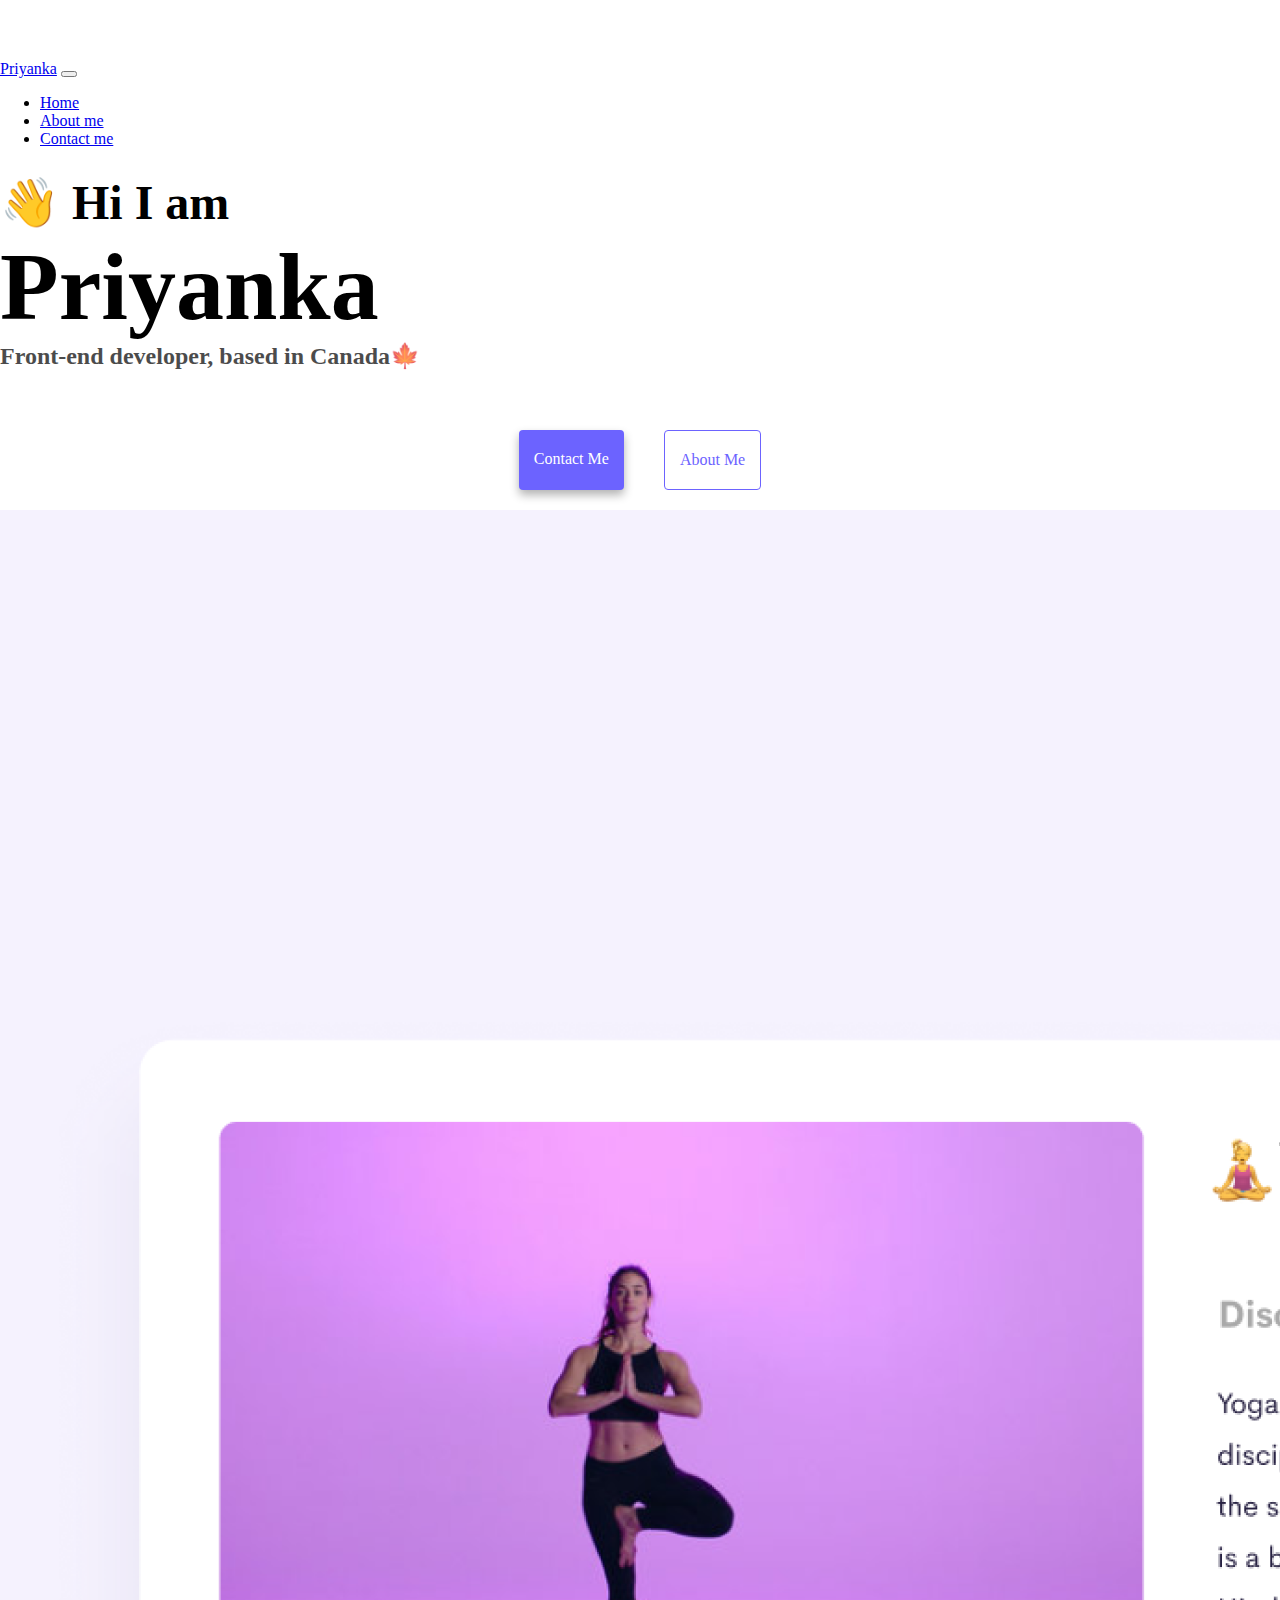
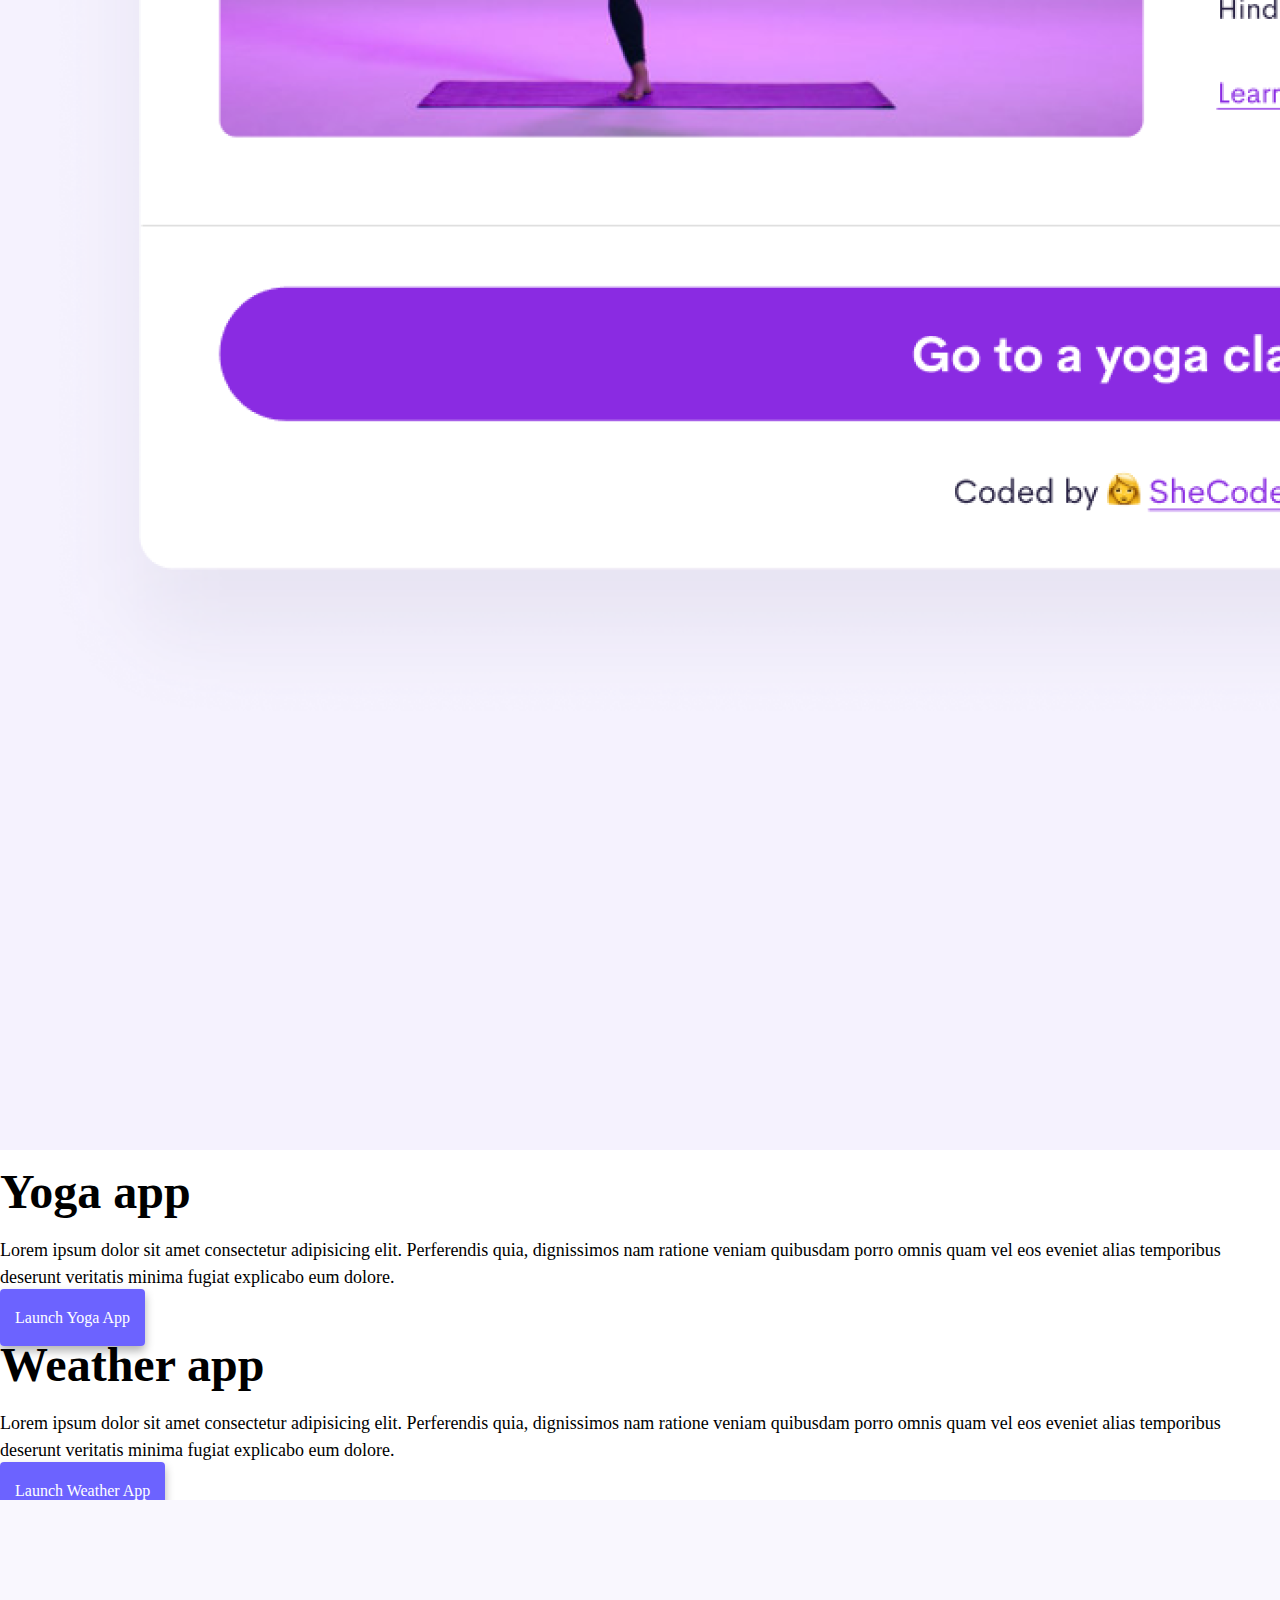
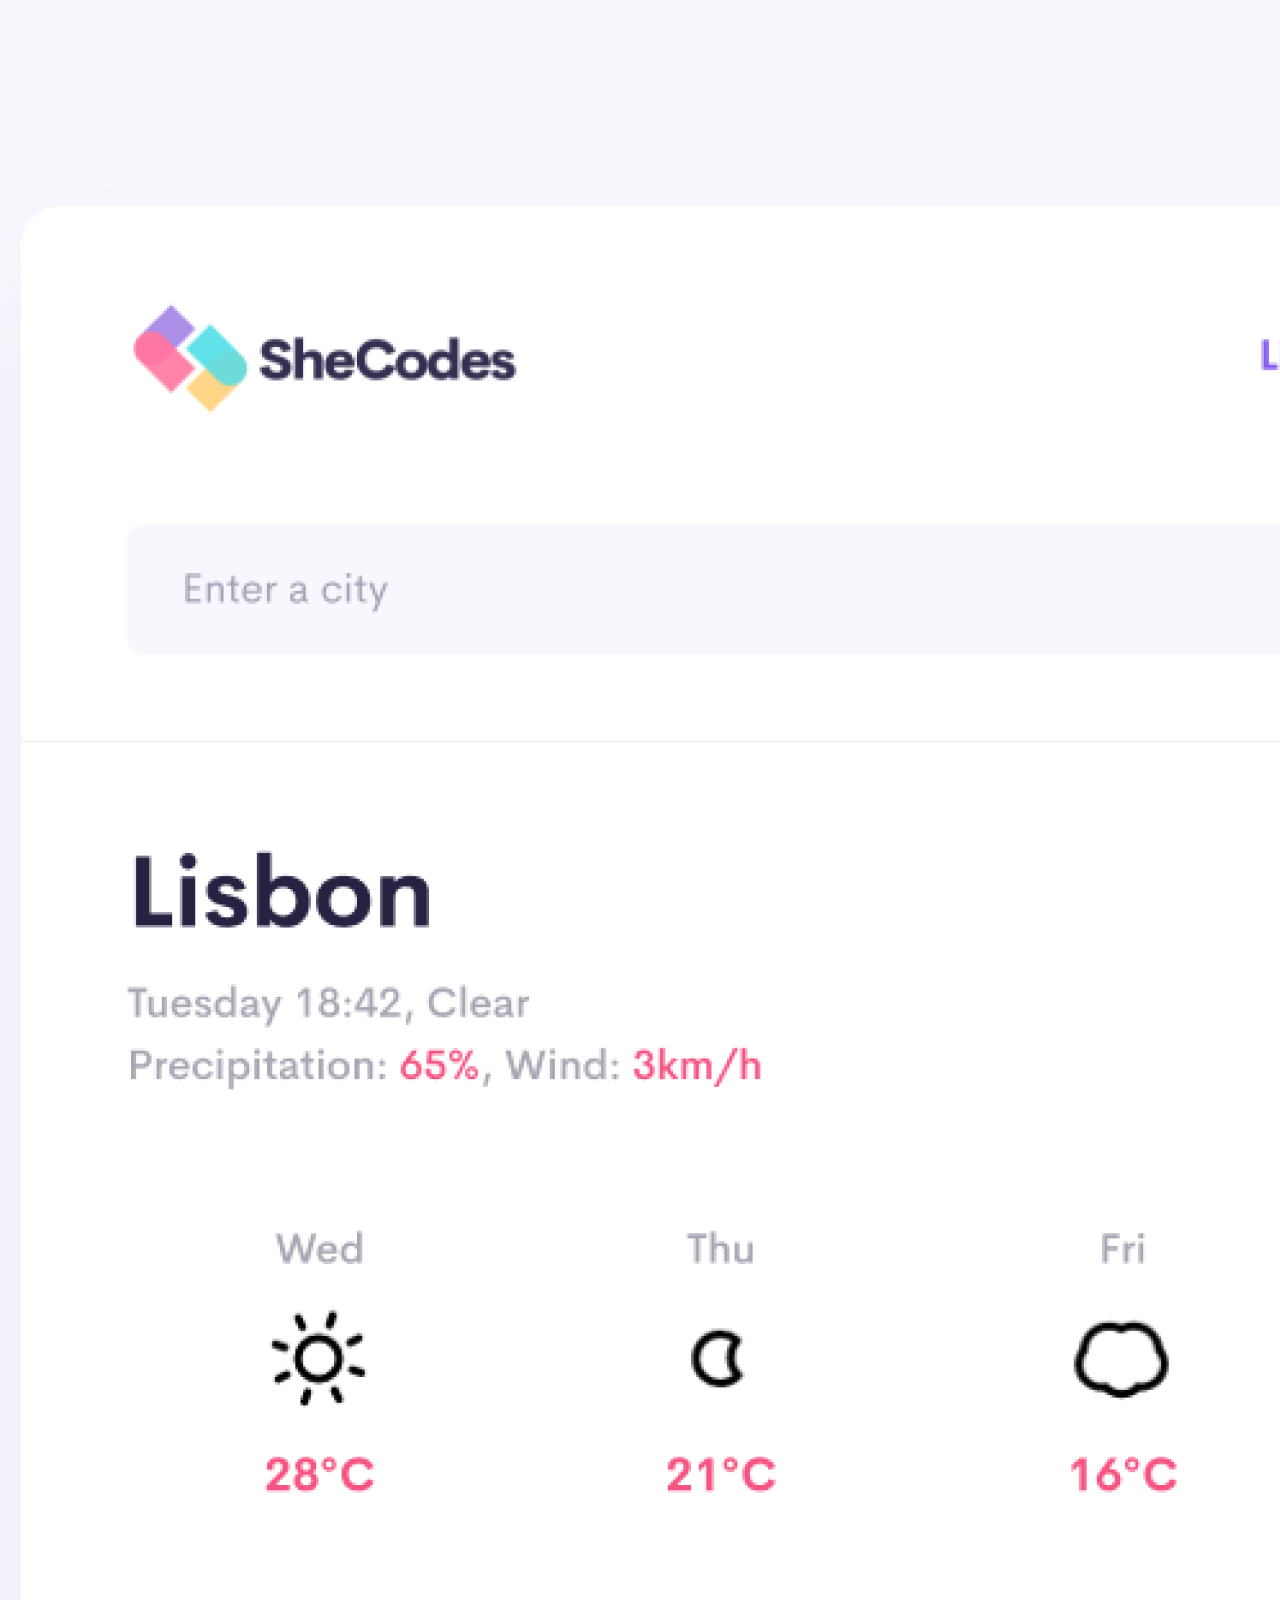
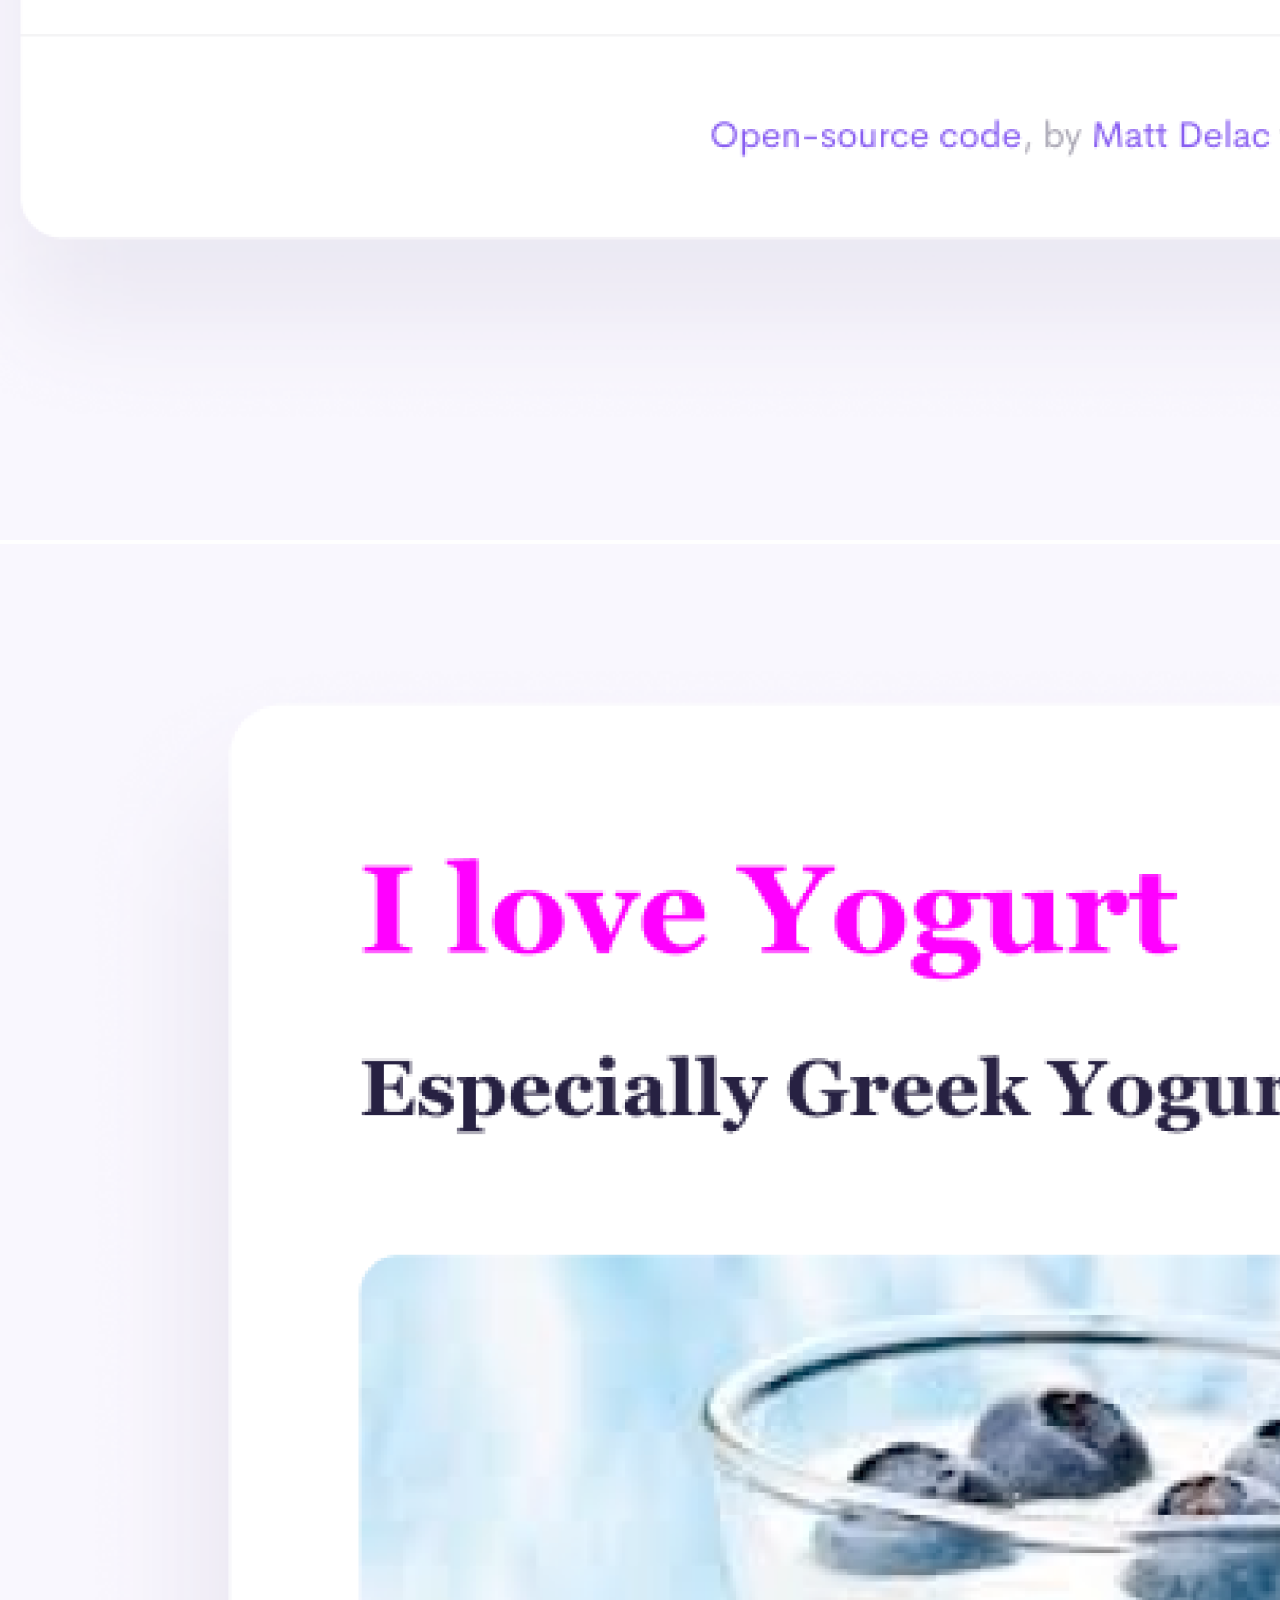
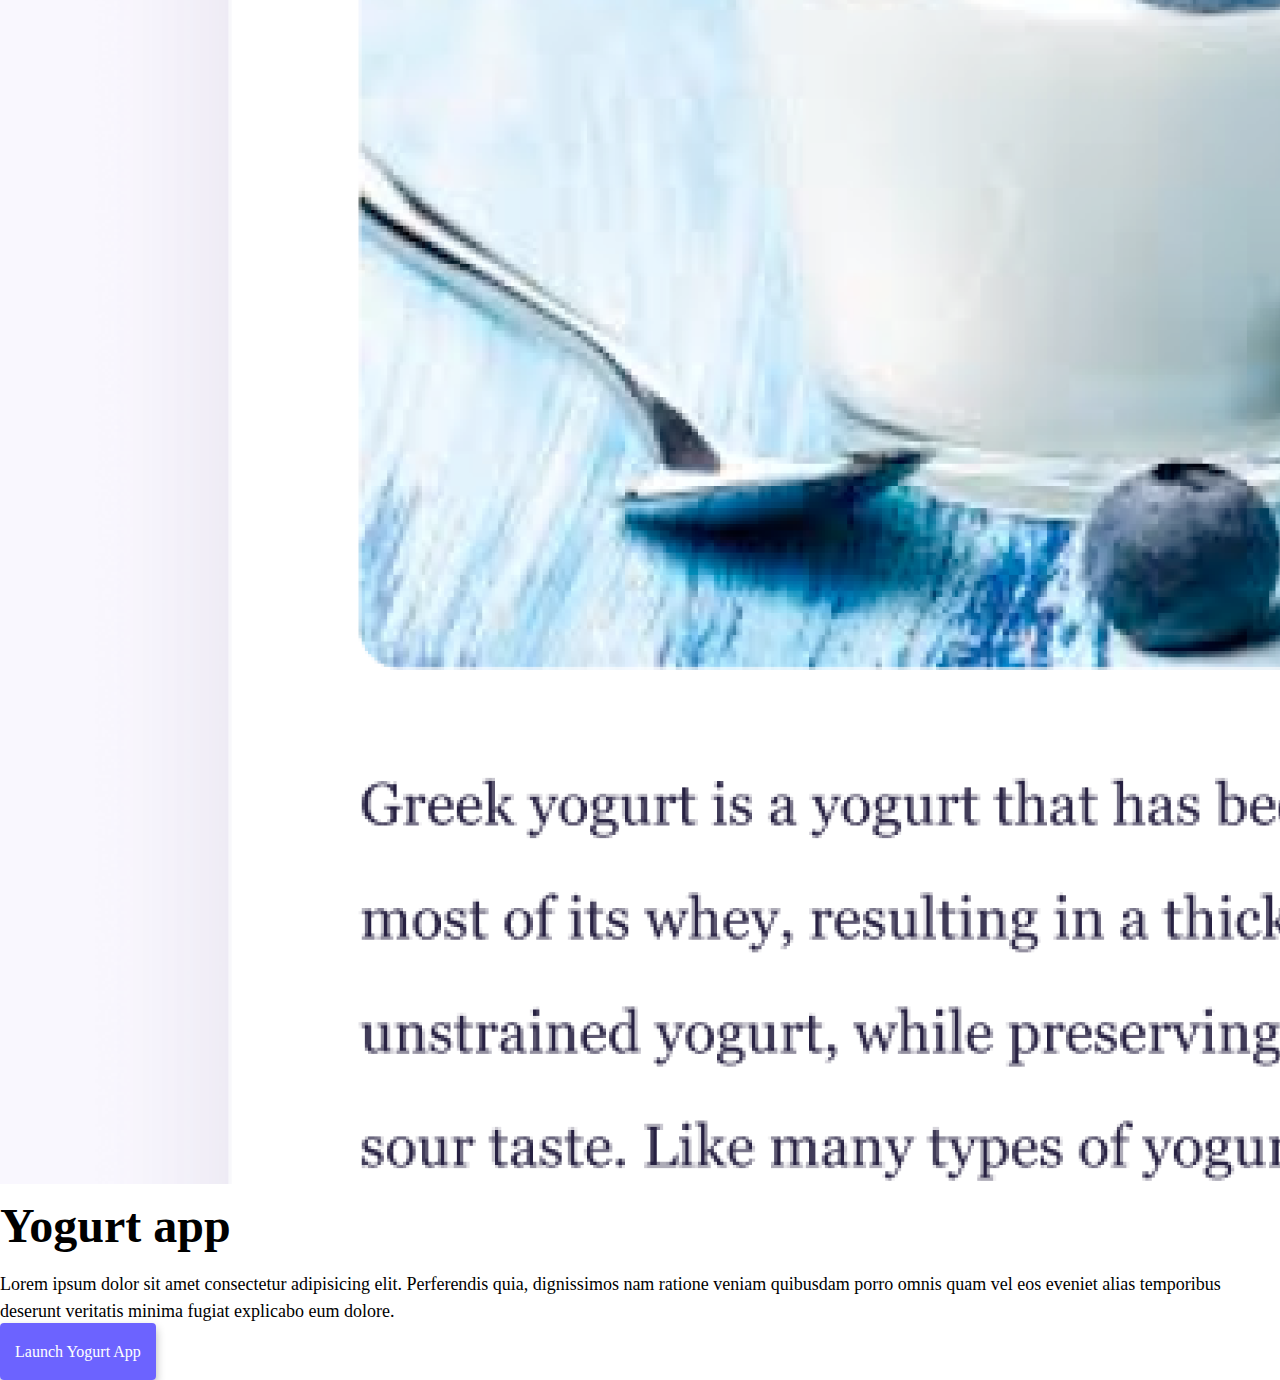
<file: index.html>
<!DOCTYPE html>
<html lang="en">
  <head>
    <meta charset="UTF-8" />
    <meta http-equiv="X-UA-Compatible" content="IE=edge" />
    <meta name="viewport" content="width=device-width, initial-scale=1.0" />
    <meta
      name="description"
      content="Priyanka is a front-end developer based in Canada, you can check out her projects here"
    />
    <title>Front-end developer - Priyanka</title>
    <link
      href="https://cdn.jsdelivr.net/npm/bootstrap@5.1.3/dist/css/bootstrap.min.css"
      rel="stylesheet"
      integrity="sha384-1BmE4kWBq78iYhFldvKuhfTAU6auU8tT94WrHftjDbrCEXSU1oBoqyl2QvZ6jIW3"
      crossorigin="anonymous"
    />
    <script
      src="https://cdn.jsdelivr.net/npm/bootstrap@5.1.3/dist/js/bootstrap.bundle.min.js"
      integrity="sha384-ka7Sk0Gln4gmtz2MlQnikT1wXgYsOg+OMhuP+IlRH9sENBO0LRn5q+8nbTov4+1p"
      crossorigin="anonymous"
    ></script>
    <link rel="stylesheet" href="/css/styles.css" />
  </head>
  <body>
    <nav class="navbar navbar-expand-lg navbar-light bg-light fixed-top p-2">
      <div class="container">
        <a class="navbar-brand" href="#">Priyanka</a>
        <button
          class="navbar-toggler"
          type="button"
          data-bs-toggle="collapse"
          data-bs-target="#navbarNav"
          aria-controls="navbarNav"
          aria-expanded="false"
          aria-label="Toggle navigation"
        >
          <span class="navbar-toggler-icon"></span>
        </button>
        <div class="collapse navbar-collapse" id="navbarNav">
          <ul class="navbar-nav">
            <li class="nav-item">
              <a class="nav-link active" aria-current="page" href="index.html"
                >Home</a
              >
            </li>
            <li class="nav-item">
              <a class="nav-link" href="about.html">About me</a>
            </li>
            <li class="nav-item">
              <a class="nav-link" href="about.html#contact">Contact me</a>
            </li>
          </ul>
        </div>
      </div>
    </nav>
    <h2 class="text-center">👋 Hi I am</h2>
    <h1 class="text-center">Priyanka</h1>
    <h3 class="text-center">Front-end developer, based in Canada🍁</h3>

    <div class="navigation-links mb-5">
      <a href="about.html#contact" class="contact-link" title="Contact Priyanka"
        >Contact me</a
      >
      <a href="about.html" class="about-link" title="About Priyanka"
        >About me</a
      >
    </div>
    <div class="container mb-5">
      <div class="row">
        <div class="col-md-6">
          <img
            src="/images/yoga.png"
            class="img-fluid rounded d-none d-sm-block"
          />
        </div>
        <div class="col-md-6">
          <h2 class="mb-3">Yoga app</h2>
          <p>
            Lorem ipsum dolor sit amet consectetur adipisicing elit. Perferendis
            quia, dignissimos nam ratione veniam quibusdam porro omnis quam vel
            eos eveniet alias temporibus deserunt veritatis minima fugiat
            explicabo eum dolore.
          </p>

          <div class="mt-5">
            <a href="#" class="button-link" title="Yoga project">
              Launch Yoga App
            </a>
          </div>
        </div>
      </div>
      <div class="row mt-5">
        <div class="col-md-6">
          <h2 class="mb-3">Weather app</h2>
          <p>
            Lorem ipsum dolor sit amet consectetur adipisicing elit. Perferendis
            quia, dignissimos nam ratione veniam quibusdam porro omnis quam vel
            eos eveniet alias temporibus deserunt veritatis minima fugiat
            explicabo eum dolore.
          </p>
          <div class="mt-5">
            <a href="#" class="button-link" title="Weather project"
              >Launch Weather App</a
            >
          </div>
        </div>
        <div class="col-md-6">
          <img
            src="/images/weather.png"
            class="img-fluid rounded d-none d-sm-block"
          />
        </div>
      </div>
      <div class="row mt-5">
        <div class="col-md-6">
          <img
            src="/images/yogurt.png"
            class="img-fluid rounded d-none d-sm-block"
          />
        </div>
        <div class="col-md-6">
          <h2 class="mb-3">Yogurt app</h2>
          <p>
            Lorem ipsum dolor sit amet consectetur adipisicing elit. Perferendis
            quia, dignissimos nam ratione veniam quibusdam porro omnis quam vel
            eos eveniet alias temporibus deserunt veritatis minima fugiat
            explicabo eum dolore.
          </p>
          <div class="mt-5">
            <a href="#" class="button-link" title="Yogurt project"
              >Launch Yogurt app</a
            >
          </div>
        </div>
      </div>
    </div>
  </body>
</html>
</file>
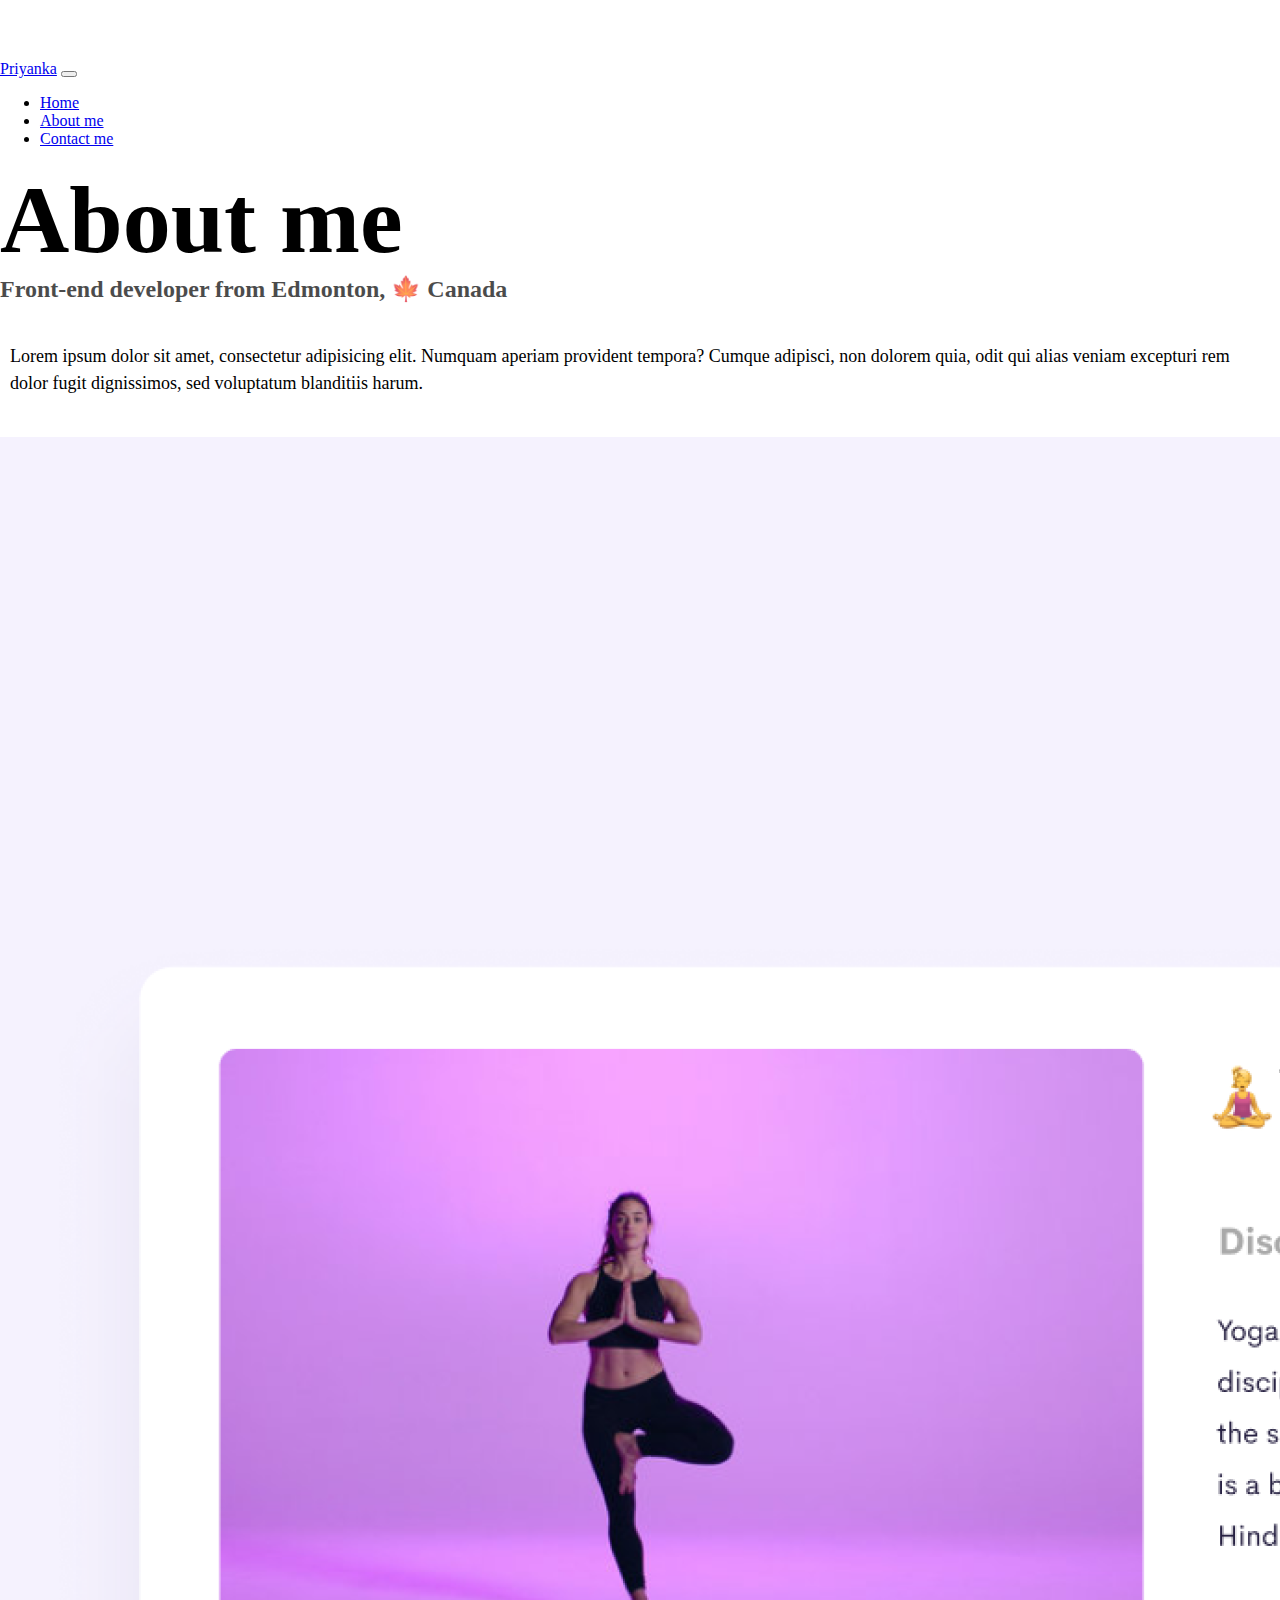
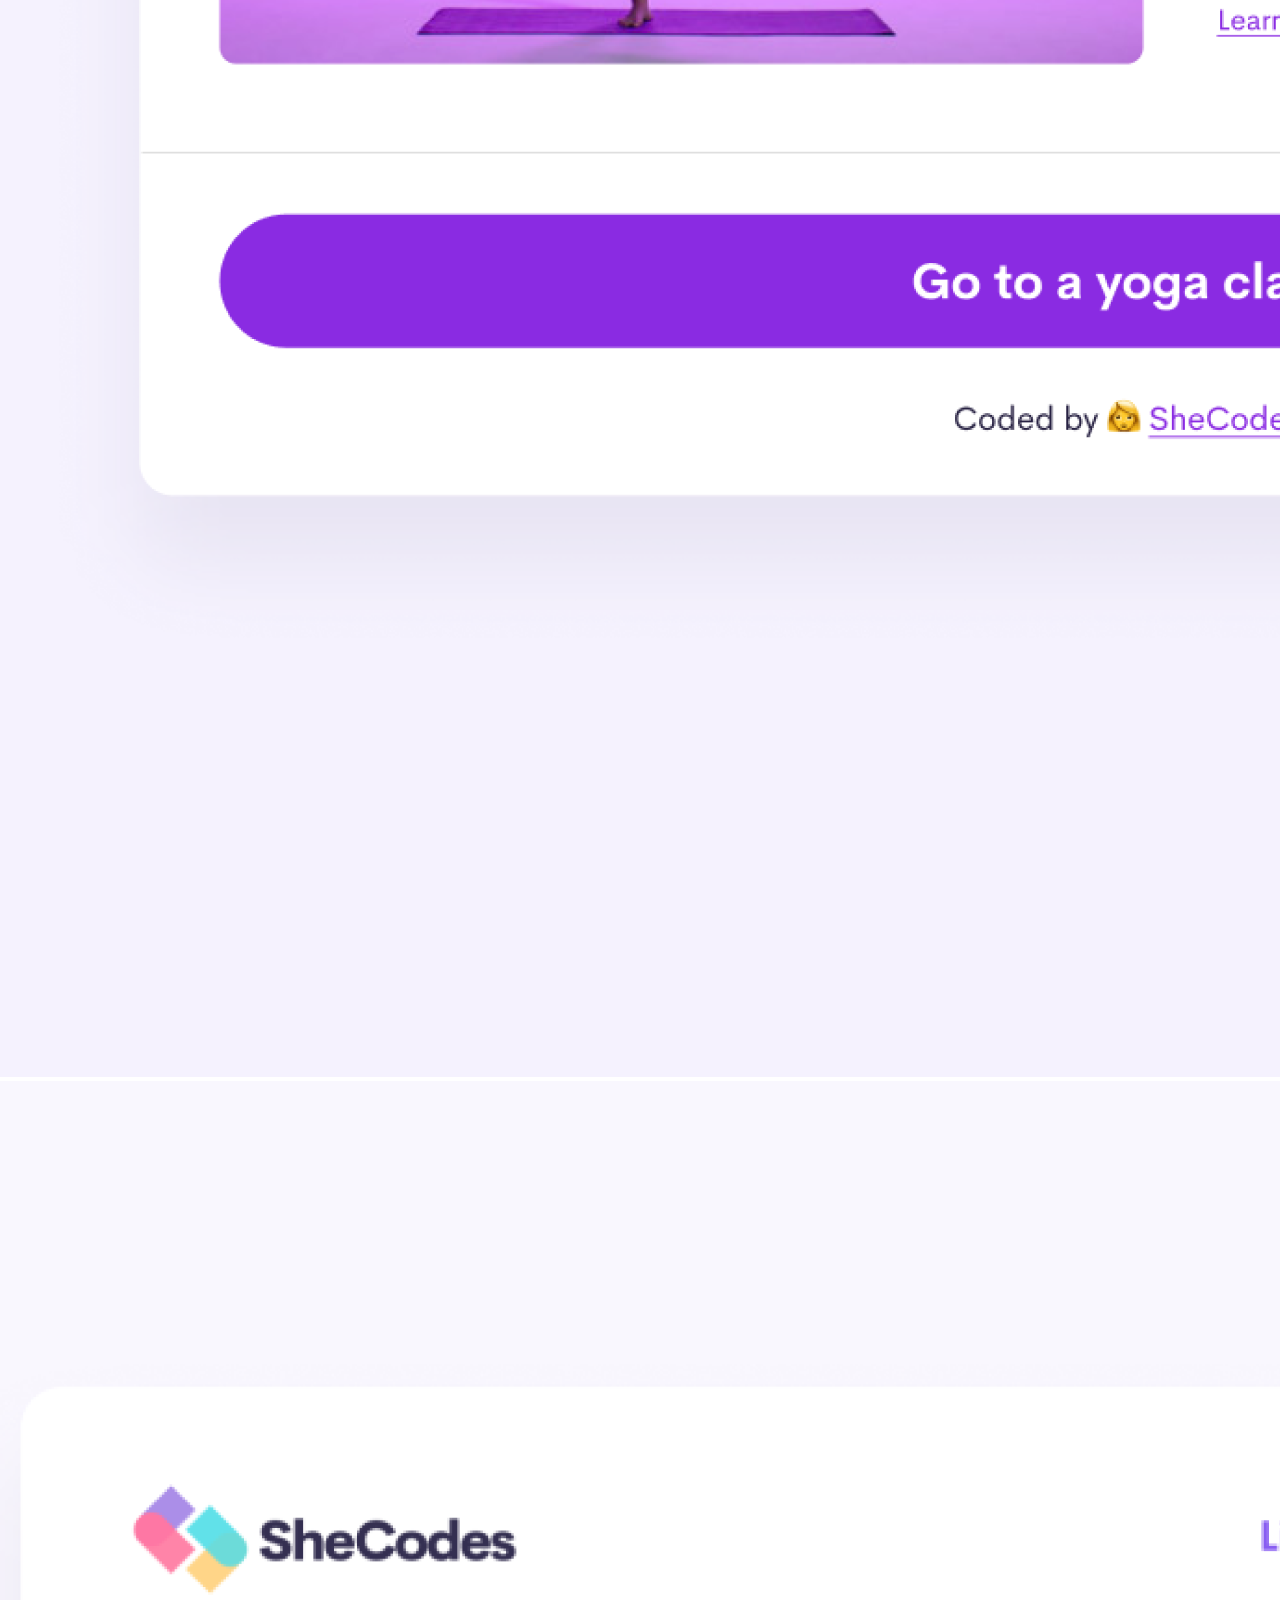
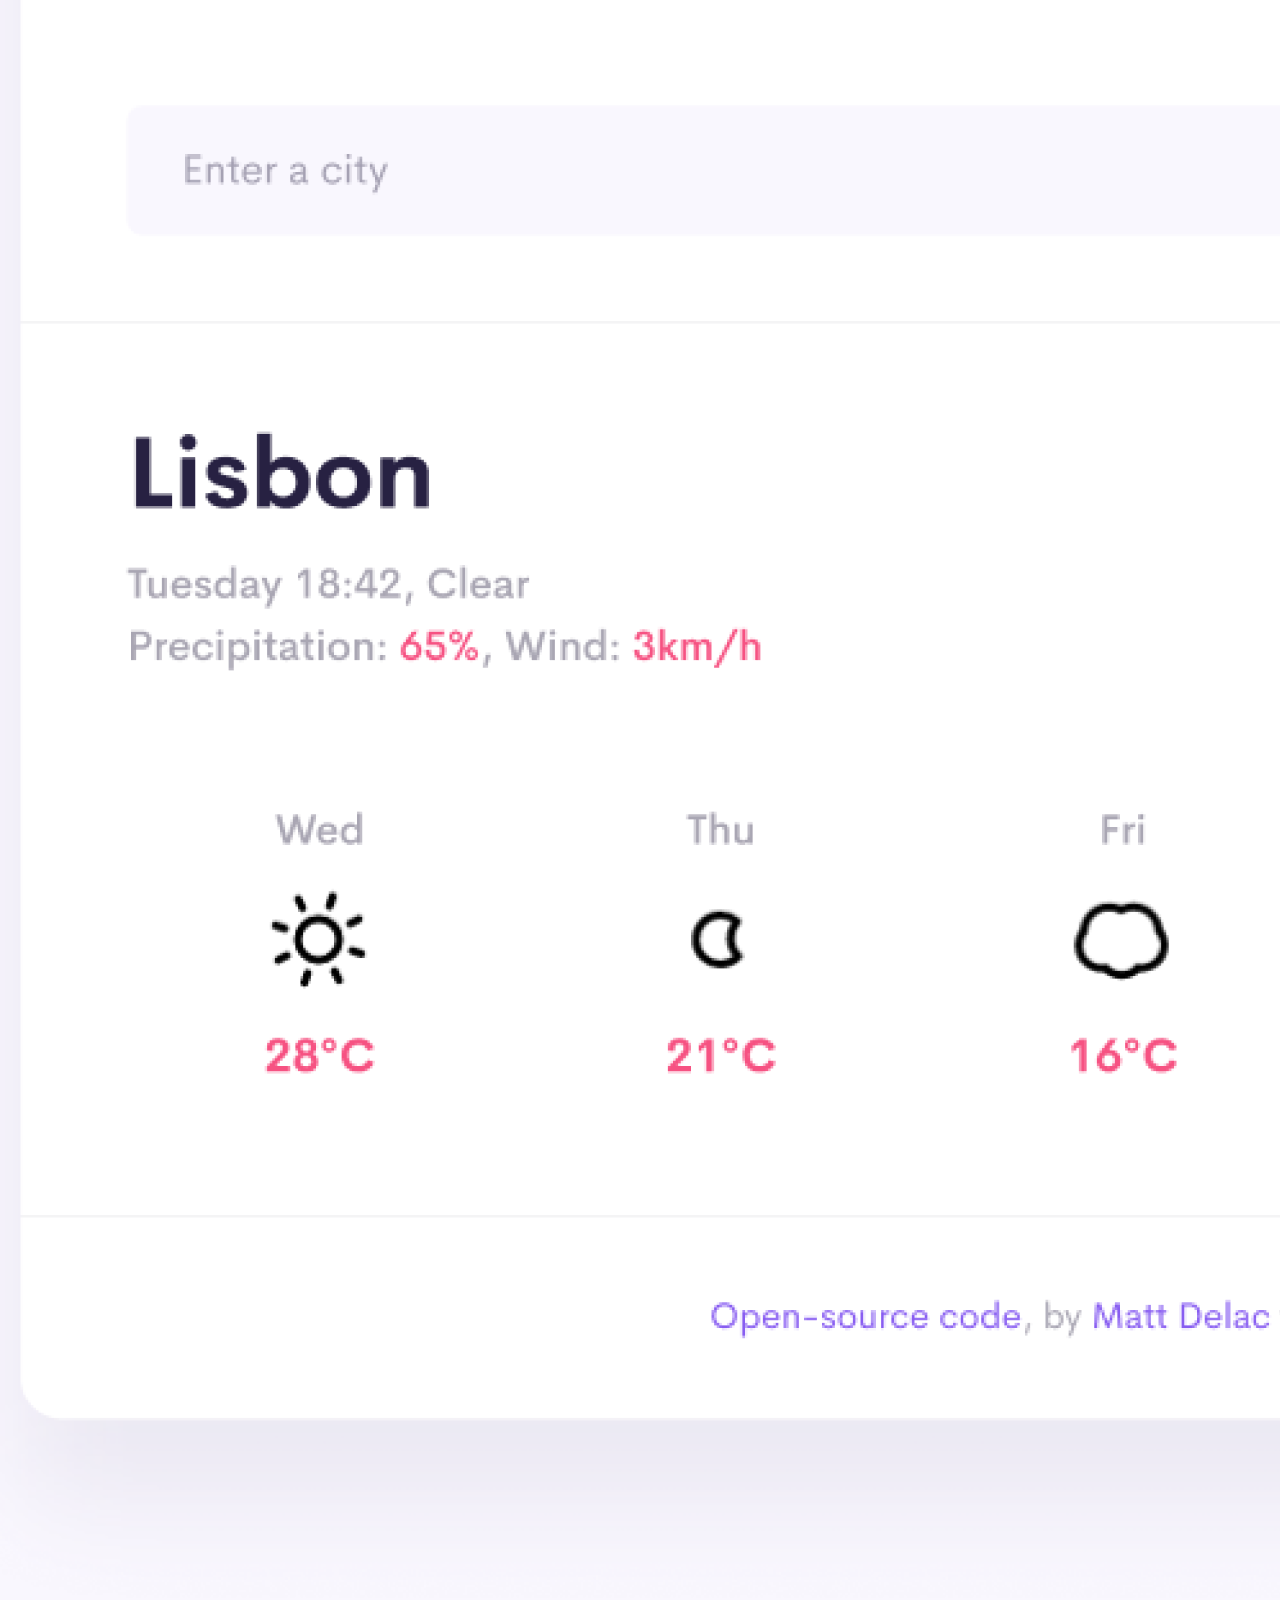
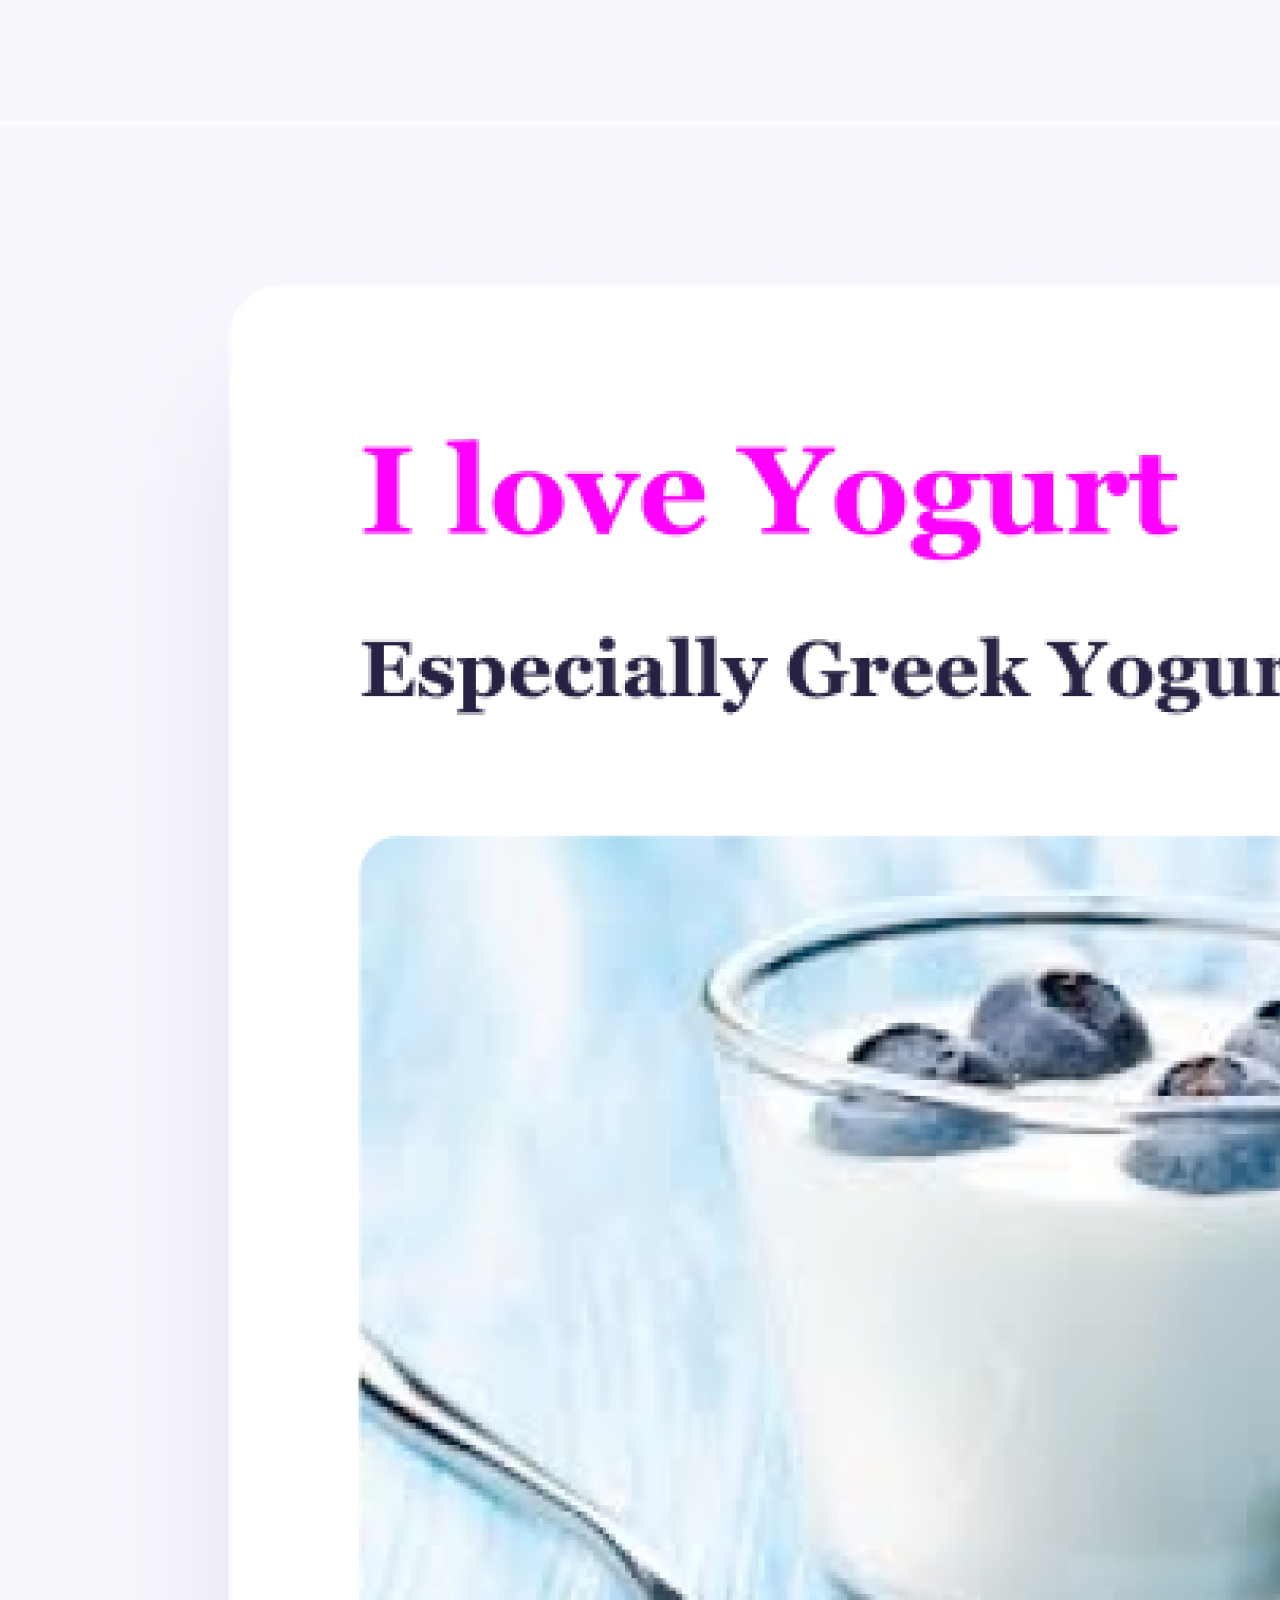
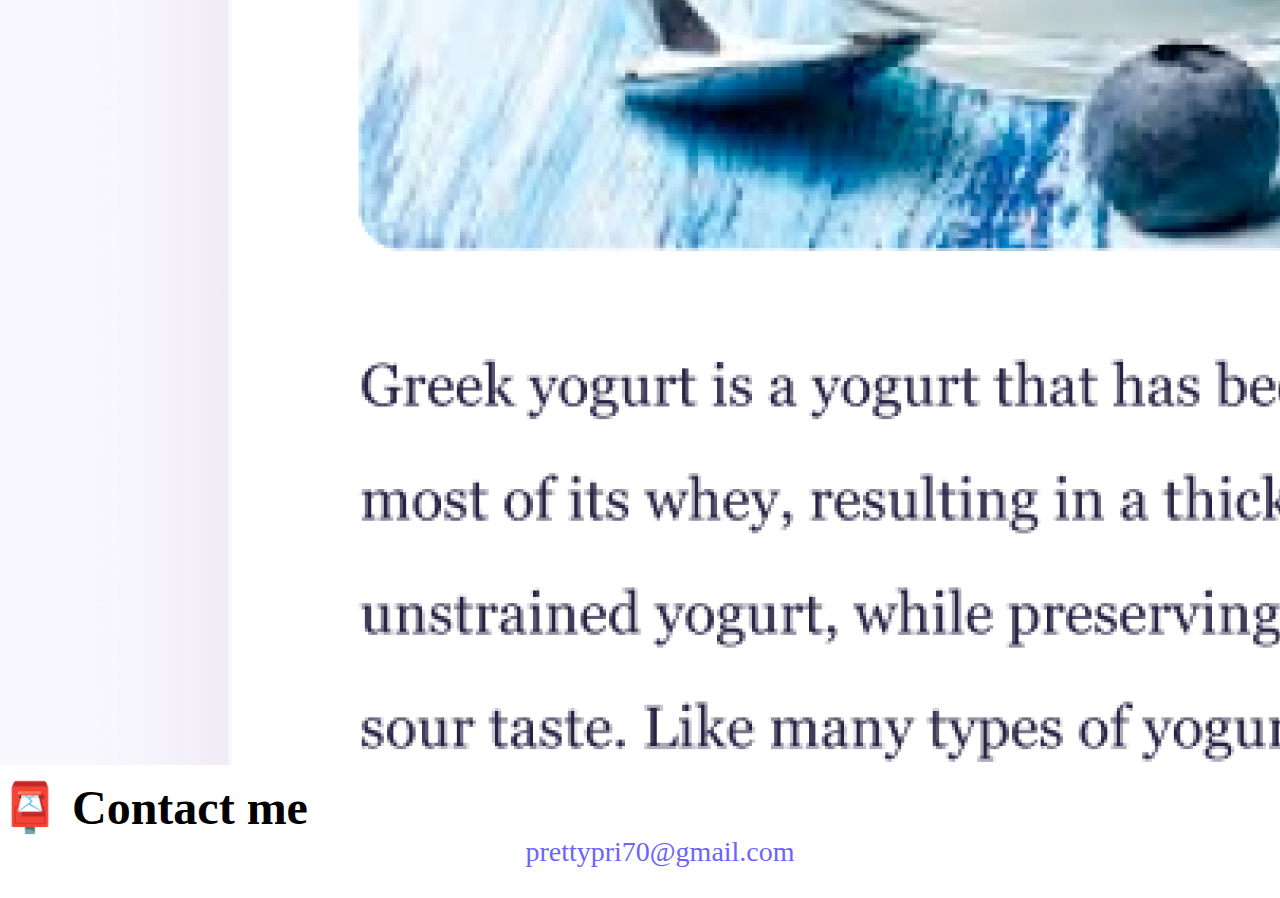
<file: about.html>
<!DOCTYPE html>
<html lang="en">
  <head>
    <meta charset="UTF-8" />
    <meta http-equiv="X-UA-Compatible" content="IE=edge" />
    <meta name="viewport" content="width=device-width, initial-scale=1.0" />
    <meta name="description" content="About Priyanka" />
    <link
      href="https://cdn.jsdelivr.net/npm/bootstrap@5.1.3/dist/css/bootstrap.min.css"
      rel="stylesheet"
      integrity="sha384-1BmE4kWBq78iYhFldvKuhfTAU6auU8tT94WrHftjDbrCEXSU1oBoqyl2QvZ6jIW3"
      crossorigin="anonymous"
    />
    <script
      src="https://cdn.jsdelivr.net/npm/bootstrap@5.1.3/dist/js/bootstrap.bundle.min.js"
      integrity="sha384-ka7Sk0Gln4gmtz2MlQnikT1wXgYsOg+OMhuP+IlRH9sENBO0LRn5q+8nbTov4+1p"
      crossorigin="anonymous"
    ></script>
    <link rel="stylesheet" href="/css/styles.css" />
    <title>About Priyanka</title>
  </head>
  <body>
    <nav class="navbar navbar-expand-lg navbar-light bg-light fixed-top p-2">
      <div class="container-fluid">
        <a class="navbar-brand" href="#">Priyanka</a>
        <button
          class="navbar-toggler"
          type="button"
          data-bs-toggle="collapse"
          data-bs-target="#navbarNav"
          aria-controls="navbarNav"
          aria-expanded="false"
          aria-label="Toggle navigation"
        >
          <span class="navbar-toggler-icon"></span>
        </button>
        <div class="collapse navbar-collapse" id="navbarNav">
          <ul class="navbar-nav">
            <li class="nav-item">
              <a class="nav-link active" aria-current="page" href="index.html"
                >Home</a
              >
            </li>
            <li class="nav-item">
              <a class="nav-link" href="about.html">About me</a>
            </li>
            <li class="nav-item">
              <a class="nav-link" href="about.html#contact">Contact me</a>
            </li>
          </ul>
        </div>
      </div>
    </nav>
    <h1 class="text-center">About me</h1>
    <h3 class="text-center">Front-end developer from Edmonton, 🍁 Canada</h3>
    <div class="about-paragraphs text-center">
      <p>
        Lorem ipsum dolor sit amet, consectetur adipisicing elit. Numquam
        aperiam provident tempora? Cumque adipisci, non dolorem quia, odit qui
        alias veniam excepturi rem dolor fugit dignissimos, sed voluptatum
        blanditiis harum.
      </p>
    </div>
    <div class="container">
      <div class="row mt-5">
        <div class="col-md-4">
          <img
            src="/images/yoga.png"
            class="img-fluid p-2 shadow rounded"
            alt="yoga image"
          />
        </div>
        <div class="col-md-4">
          <img
            src="/images/weather.png"
            class="img-fluid p-2 shadow rounded"
            alt="weather image"
          />
        </div>
        <div class="col-md-4">
          <img
            src="/images/yogurt.png"
            class="img-fluid p-2 shadow rounded"
            alt="yogurt image"
          />
        </div>
      </div>
    </div>
    <div id="contact" class="mt-5">
      <h2 class="text-center">📮 Contact me</h2>
      <a href="mailto:prettypri70@gmail.com" class="email-link" title="email"
        >prettypri70@gmail.com</a
      >
    </div>
  </body>
</html>
</file>
<file: css/styles.css>
:root {
  --primary-color: #6c63ff;
  --secondary-color: #f5f2fe;
  --box-shadow: 0 5px 10px rgba(0, 0, 0, 0.3);
}

body {
  margin: 60px auto;
  max-width: 100%;
  margin-bottom: 0;
}

.heading {
  text-align: center;
}

h1,
h2,
h3 {
  margin: 0;
}

h1 {
  font-size: 96px;
}

h2 {
  font-size: 48px;
  padding-top: 10px;
}

h3 {
  font-size: 24px;
  opacity: 0.7;
}

p {
  font-size: 18px;
  line-height: 1.5;
}

.navigation-links {
  display: flex;
  margin-top: 40px;
  justify-content: center;
}

.navigation-links a {
  margin: 20px;
  border-radius: 4px;
  padding: 20px 15px;
  text-decoration: none;
  text-transform: capitalize;
}

.contact-link {
  background: var(--primary-color);
  box-shadow: var(--box-shadow);
  color: white;
}

.about-link {
  color: var(--primary-color);
  border: 1px solid var(--primary-color);
}

.button-link {
  border-radius: 4px;
  text-decoration: none;
  padding: 20px 15px;
  text-transform: capitalize;
  background: var(--primary-color);
  box-shadow: var(--box-shadow);
  color: white;
}

.homepage-link {
  color: var(--primary-color);
  text-align: center;
  display: block;
}

.about-paragraphs {
  display: flex;
  margin: 30px 0;
}

.about-paragraphs p {
  margin: 10px;
}

.email-link {
  display: flex;
  justify-content: center;
  color: var(--primary-color);
  font-size: 28px;
  text-decoration: none;
  margin-left: 40px;
  margin-bottom: 30px;
}

.email-link:hover {
  text-decoration: underline;
}
</file>
